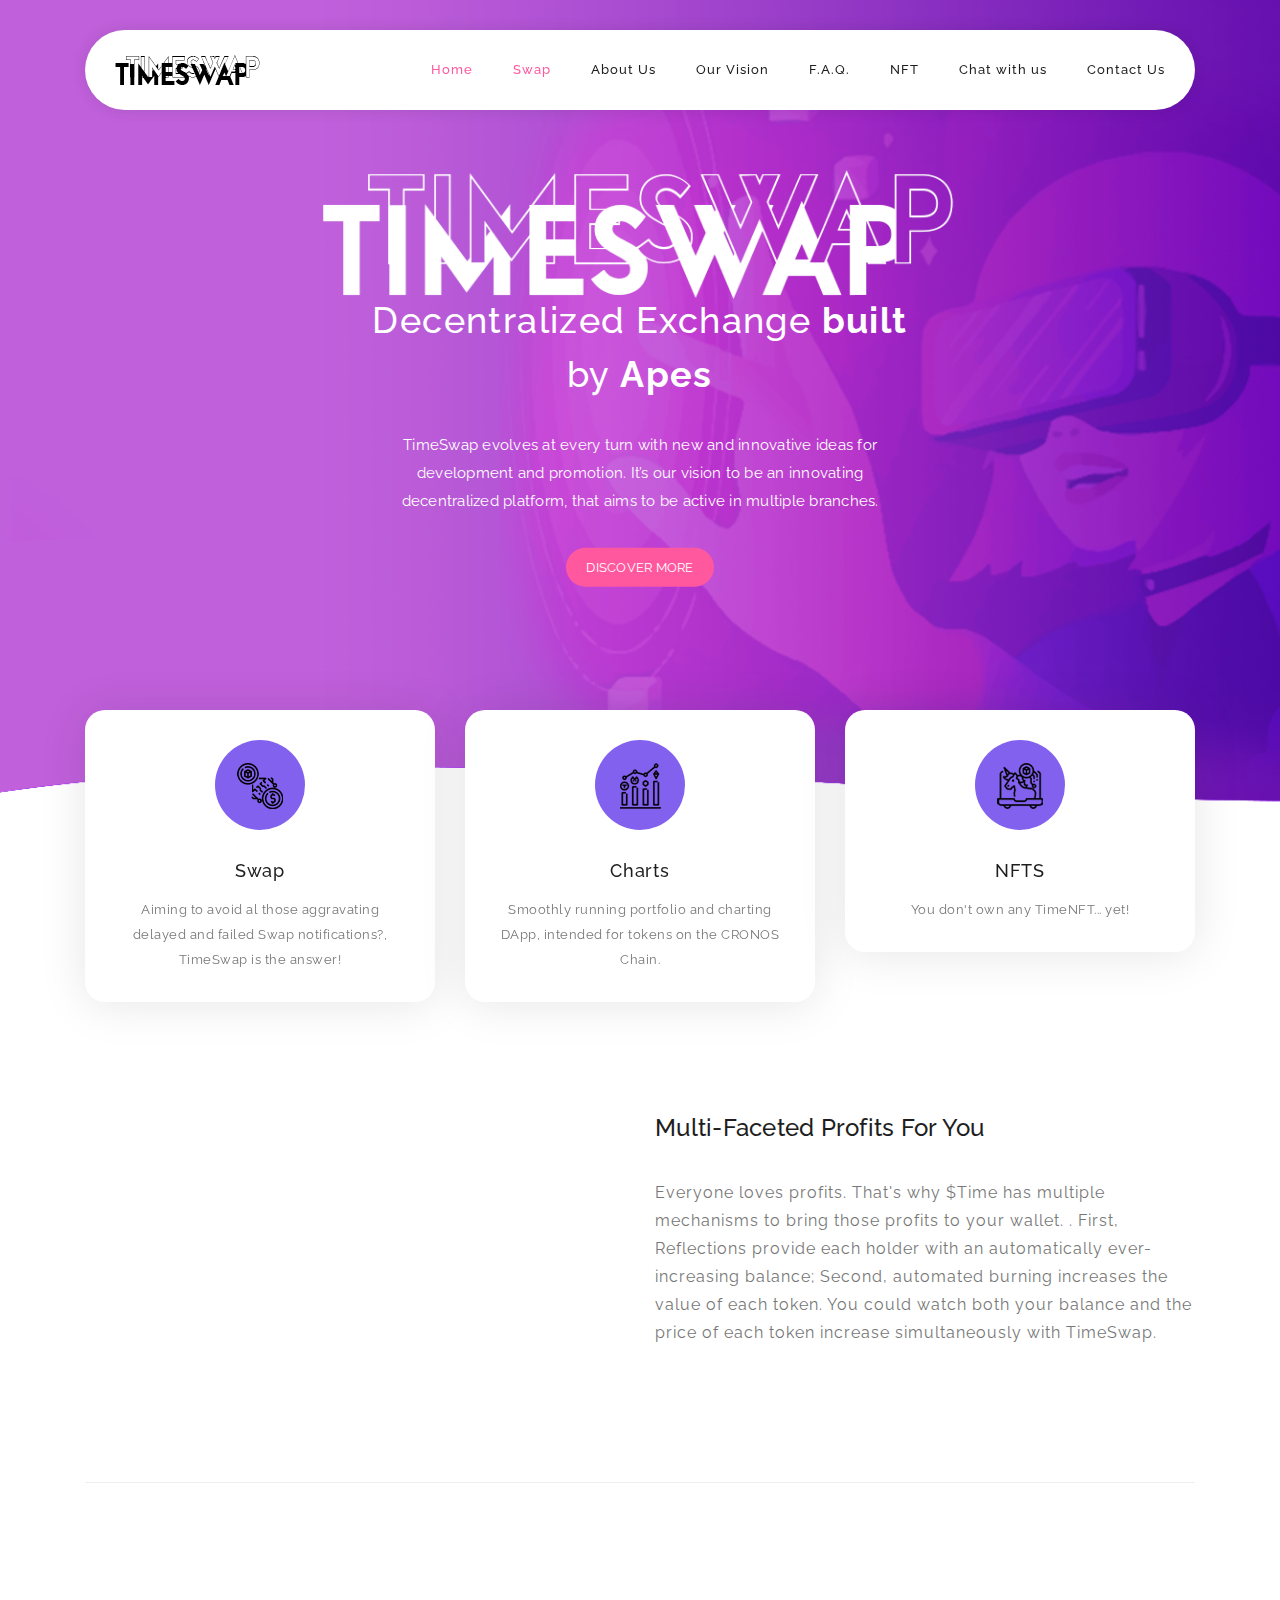
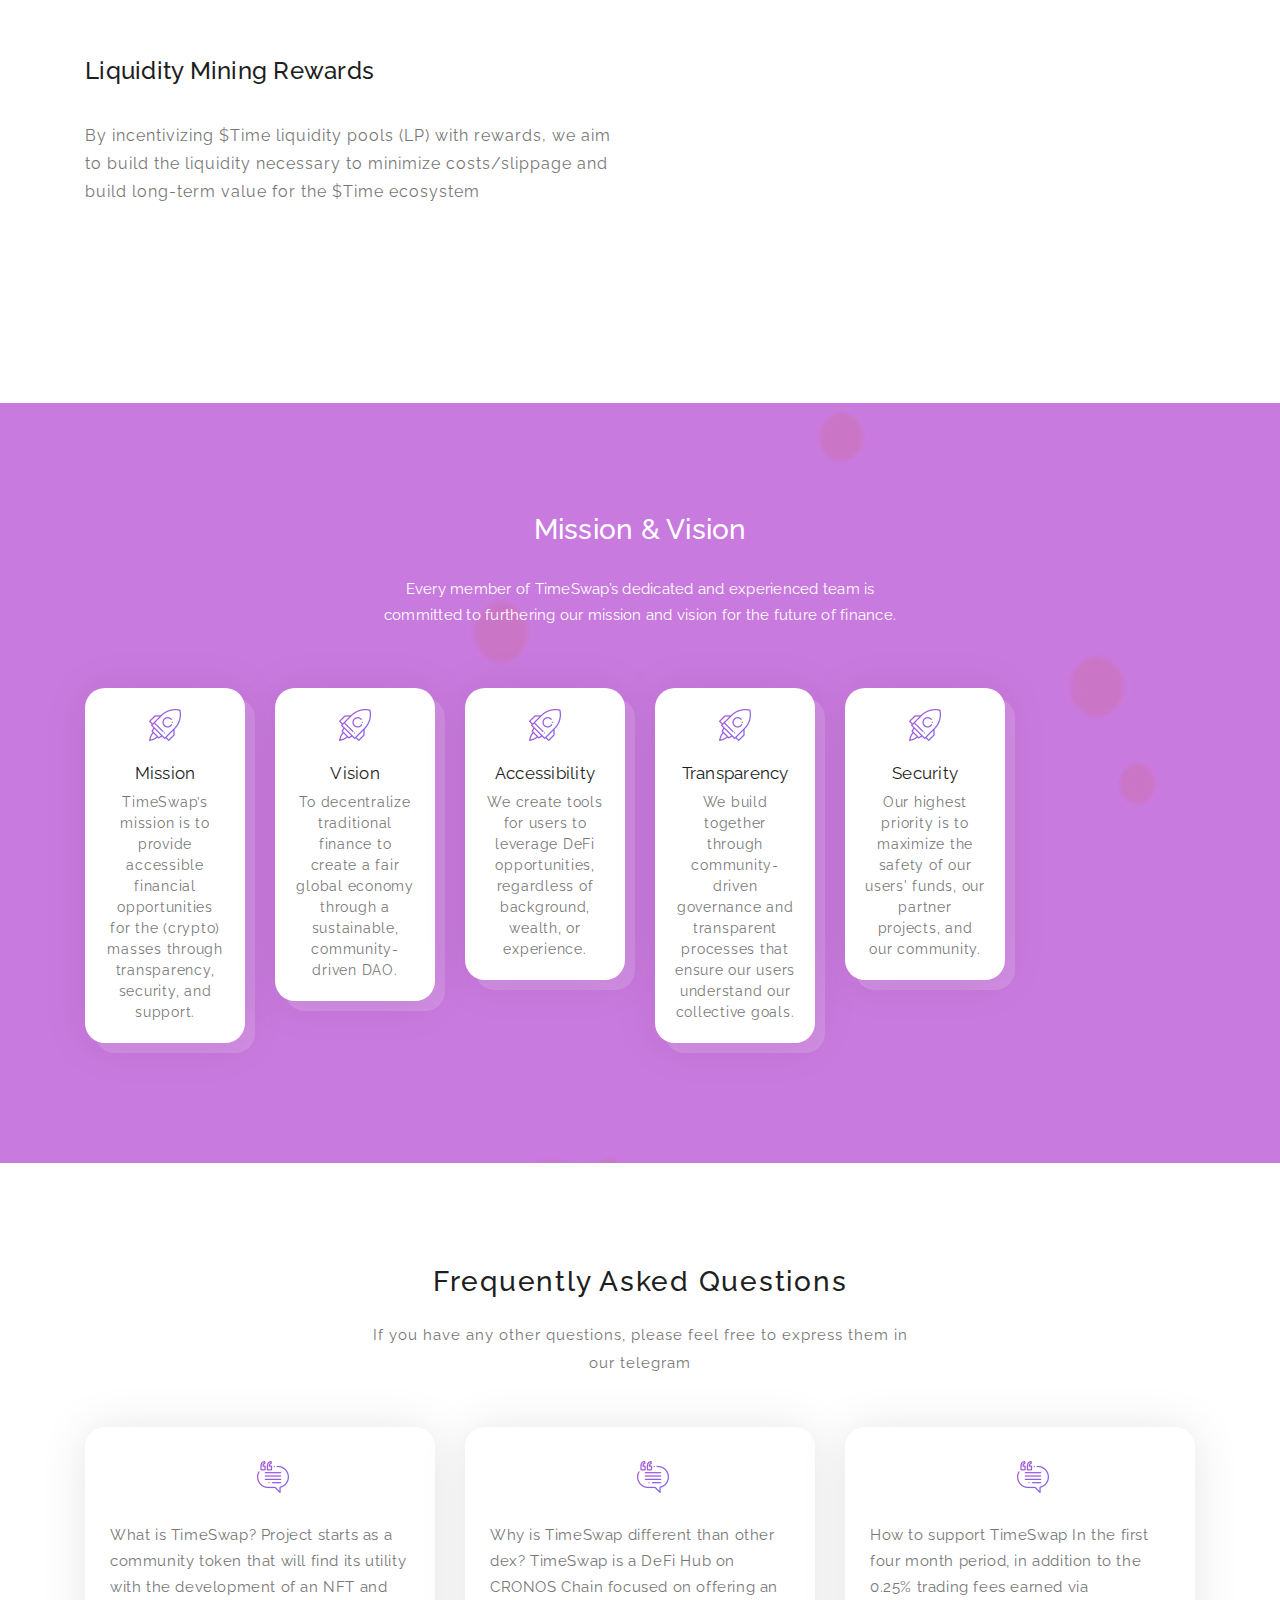
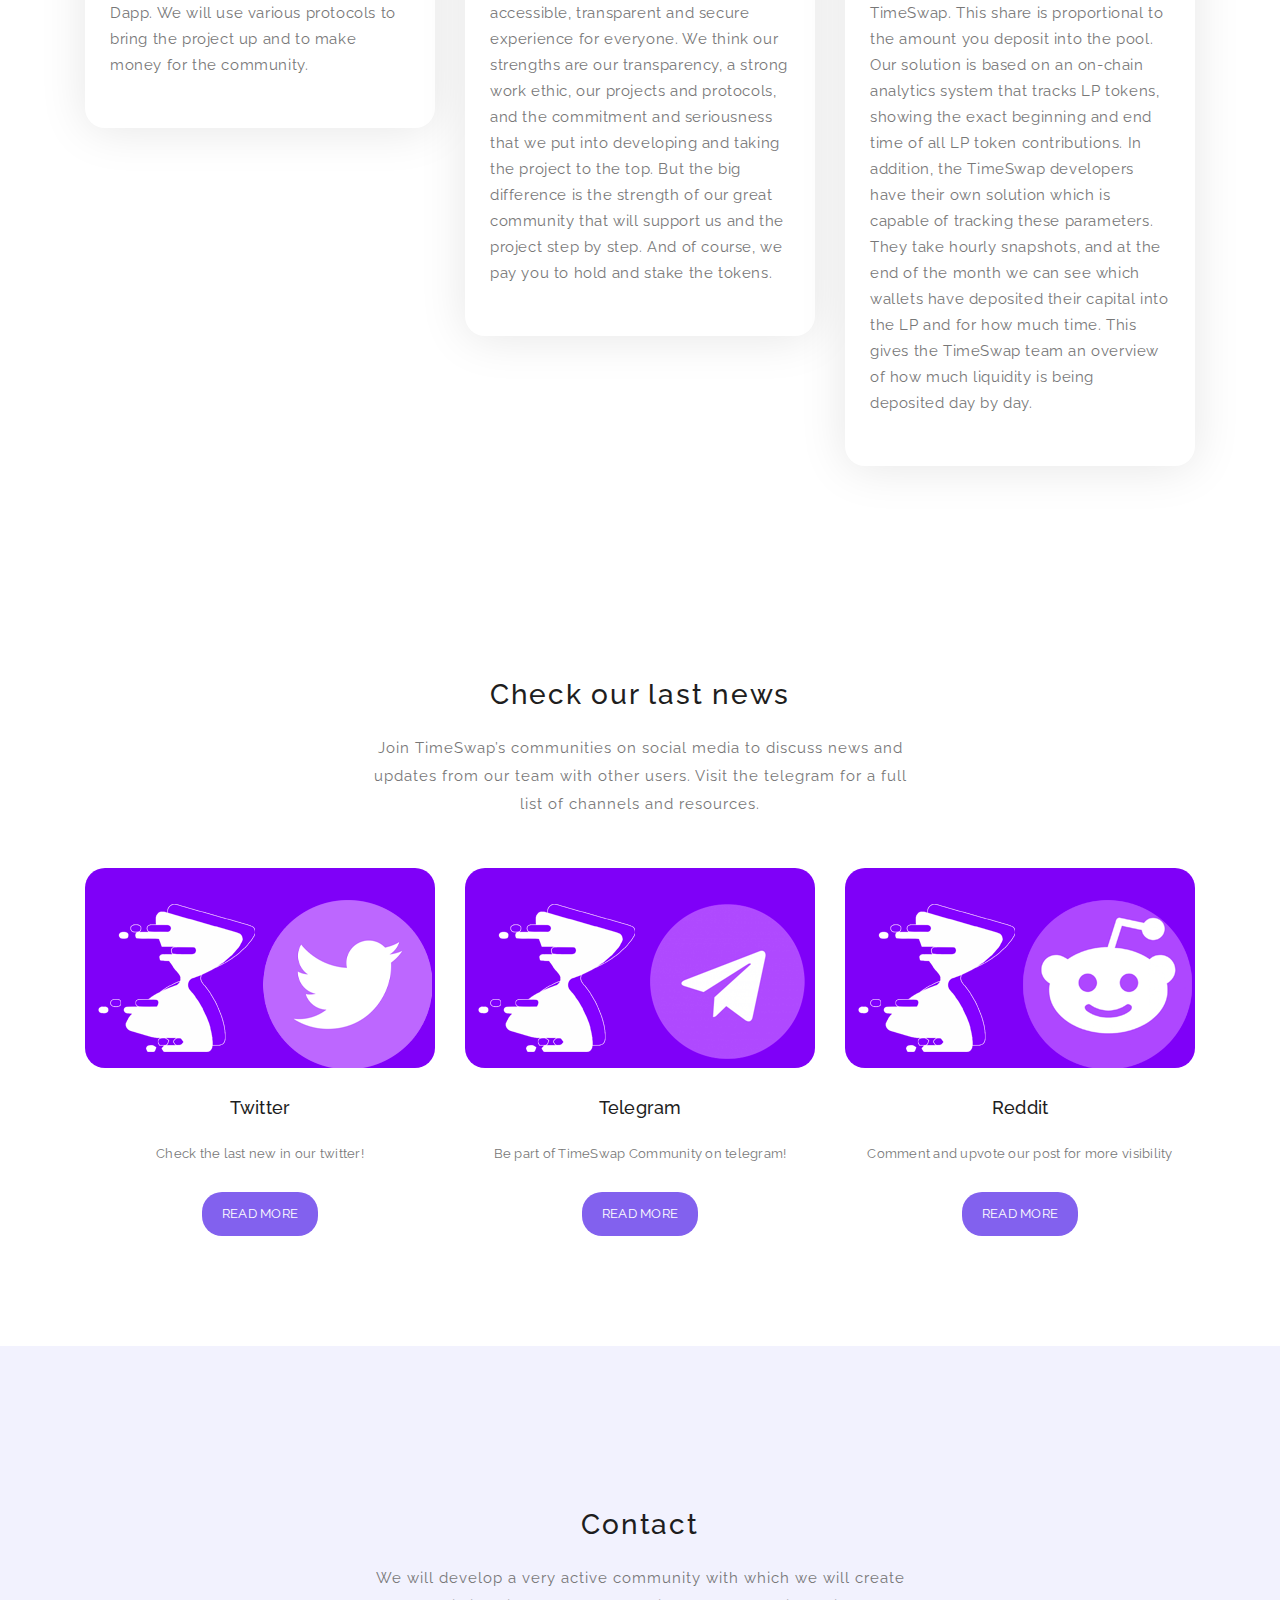
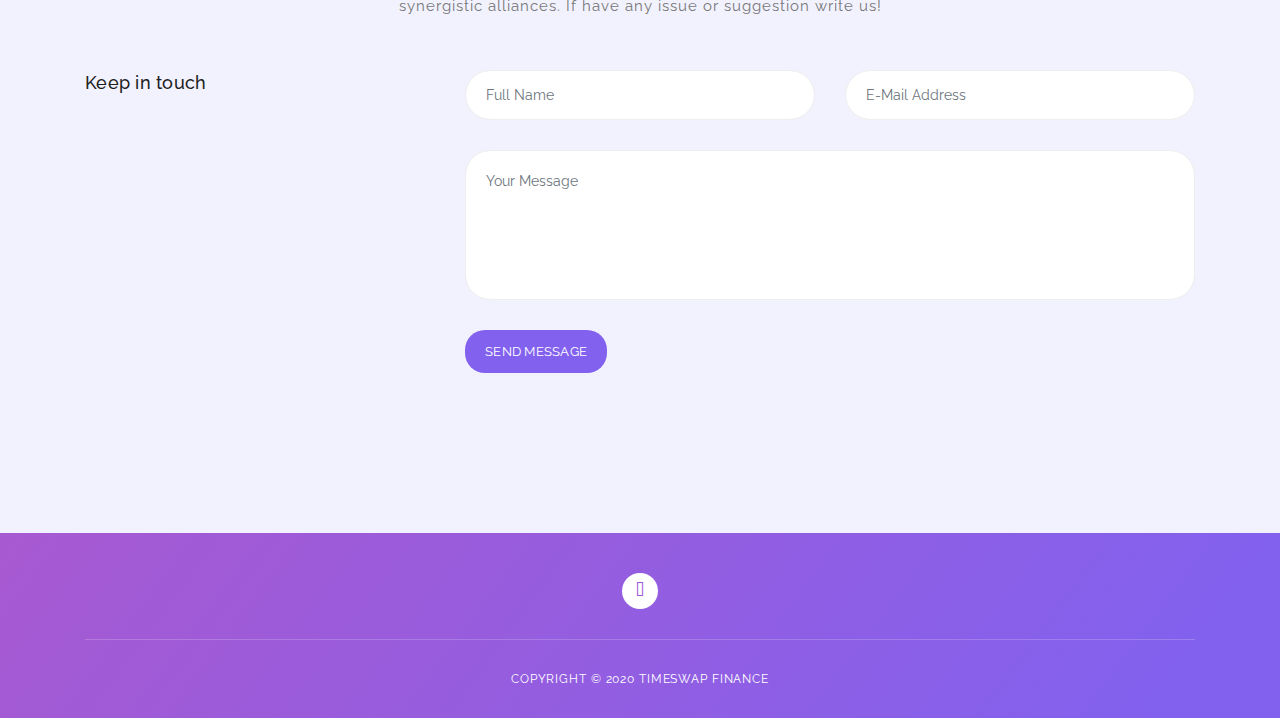
<file: index.html>
<!DOCTYPE html>
<html lang="en">

  
<!-- Mirrored from timeswap.money/ by HTTrack Website Copier/3.x [XR&CO'2014], Sun, 03 Apr 2022 01:34:39 GMT -->
<!-- Added by HTTrack --><meta http-equiv="content-type" content="text/html;charset=UTF-8" /><!-- /Added by HTTrack -->
<head>

    <meta charset="utf-8">
    <meta name="viewport" content="width=device-width, initial-scale=1, shrink-to-fit=no">
    <meta name="description" content="">
    <meta name="author" content="">
    <link href="https://fonts.googleapis.com/css?family=Raleway:100,300,400,500,700,900" rel="stylesheet">

    <title>TimeSwap $CRO DEFI HUB</title>

    <!-- Additional CSS Files -->
    <link rel="stylesheet" type="text/css" href="assets/css/bootstrap.min.css">

    <link rel="stylesheet" type="text/css" href="assets/css/font-awesome.css">

    <link rel="stylesheet" href="assets/css/templatemo-softy-pinko.css">

    </head>
    
    <body>
    
    <!-- ***** Preloader Start ***** -->
    <div id="preloader">
        <div class="jumper">
            <div></div>
            <div></div>
            <div></div>
        </div>
    </div>  
    <!-- ***** Preloader End ***** -->
    
    
    <!-- ***** Header Area Start ***** -->
    <header class="header-area header-sticky">
        <div class="container">
            <div class="row">
                <div class="col-12">
                    <nav class="main-nav">
                        <!-- ***** Logo Start ***** -->
                        <a href="#" class="logo">
                            <img src="assets/images/logo.png" alt="Softy Pinko"/>
                        </a>
                        <!-- ***** Logo End ***** -->
                        <!-- ***** Menu Start ***** -->
                        <ul class="nav">
                            <li><a href="#welcome" class="active">Home</a></li>
							<li><a href="swap.html" class="active">Swap</a></li>
                            <li><a href="#features">About Us</a></li>
                            <li><a href="#work-process">Our Vision</a></li>
                            <li><a href="#testimonials">F.A.Q.</a></li>
                            <li><a href="#blog">NFT</a></li>
							<li><a href="https://t.me/TimeSwapFinance">Chat with us</a></li>
                            <li><a href="#contact-us">Contact Us</a></li>
                                                   </ul>
                        <a class='menu-trigger'>
                            <span>Menu</span>
                        </a>
                        <!-- ***** Menu End ***** -->
                    </nav>
                </div>
            </div>
        </div>
    </header>
    <!-- ***** Header Area End ***** -->

    <!-- ***** Welcome Area Start ***** -->
    <div class="welcome-area" id="welcome">

        <!-- ***** Header Text Start ***** -->
        <div class="header-text">
            <div class="container">
                <div class="row">
                    <div class="offset-xl-3 col-xl-6 offset-lg-2 col-lg-8 col-md-12 col-sm-12">
                        <h1>Decentralized Exchange <strong>built</strong><br>by <strong> Apes</strong></h1>
                        <p>TimeSwap evolves at every turn with new and innovative ideas for development and promotion.
                        It’s our vision to be an innovating decentralized platform, that aims to be active in multiple branches.</p>
                        <a href="#features" class="main-button-slider">Discover More</a>
                    </div>
                </div>
            </div>
        </div>
        <!-- ***** Header Text End ***** -->
    </div>
    <!-- ***** Welcome Area End ***** -->

    <!-- ***** Features Small Start ***** -->
    <section class="section home-feature">
        <div class="container">
            <div class="row">
                <div class="col-lg-12">
                    <div class="row">
                        <!-- ***** Features Small Item Start ***** -->
                        <div class="col-lg-4 col-md-6 col-sm-6 col-12" data-scroll-reveal="enter bottom move 50px over 0.6s after 0.2s">
                            <div class="features-small-item">
                                <div class="icon">
                                    <i><img src="assets/images/featured-item-01.png" alt=""></i>
                                </div>
                                <h5 class="features-title">Swap</h5>
                                <p>Aiming to avoid al those aggravating delayed and failed Swap notifications?, TimeSwap is the answer!</p>
                            </div>
                        </div>
                        <!-- ***** Features Small Item End ***** -->

                        <!-- ***** Features Small Item Start ***** -->
                        <div class="col-lg-4 col-md-6 col-sm-6 col-12" data-scroll-reveal="enter bottom move 50px over 0.6s after 0.4s">
                            <div class="features-small-item">
                                <div class="icon">
                                    <i><img src="assets/images/2.png" alt=""></i>
                                </div>
                                <h5 class="features-title">Charts</h5>
                                <p>Smoothly running portfolio and charting DApp, intended for tokens on the CRONOS Chain.</p>
                            </div>
                        </div>
                        <!-- ***** Features Small Item End ***** -->

                        <!-- ***** Features Small Item Start ***** -->
                        <div class="col-lg-4 col-md-6 col-sm-6 col-12" data-scroll-reveal="enter bottom move 50px over 0.6s after 0.6s">
                            <div class="features-small-item">
                                <div class="icon">
                                    <i><img src="assets/images/featured-item-03.png" alt=""></i>
                                </div>
                                <h5 class="features-title">NFTS</h5>
                                <p>You don't own any TimeNFT... yet!</p>
                            </div>
                        </div>
                        <!-- ***** Features Small Item End ***** -->
                    </div>
                </div>
            </div>
        </div>
    </section>
    <!-- ***** Features Small End ***** -->

    <!-- ***** Features Big Item Start ***** -->
    <section class="section padding-top-70 padding-bottom-0" id="features">
        <div class="container">
            <div class="row">
                <div class="col-lg-5 col-md-12 col-sm-12 align-self-center" data-scroll-reveal="enter left move 30px over 0.6s after 0.4s">
                    <img src="assets/images/left-image.png" class="rounded img-fluid d-block mx-auto" alt="App">
                </div>
                <div class="col-lg-1"></div>
                <div class="col-lg-6 col-md-12 col-sm-12 align-self-center mobile-top-fix">
                    <div class="left-heading">
                        <h2 class="section-title">Multi-Faceted Profits For You</h2>
                    </div>
                    <div class="left-text">
                        <p>Everyone loves profits.
                            That's why $Time has multiple mechanisms to bring those profits to your wallet. .
                            First, Reflections provide each holder with an automatically ever-increasing balance; Second, automated burning increases the value of each token. You could watch both your balance and the price of each token increase simultaneously with TimeSwap.</p>
                    </div>
                </div>
            </div>
            <div class="row">
                <div class="col-lg-12">
                    <div class="hr"></div>
                </div>
            </div>
        </div>
    </section>
    <!-- ***** Features Big Item End ***** -->

    <!-- ***** Features Big Item Start ***** -->
    <section class="section padding-bottom-100">
        <div class="container">
            <div class="row">
                <div class="col-lg-6 col-md-12 col-sm-12 align-self-center mobile-bottom-fix">
                    <div class="left-heading">
                        <h2 class="section-title">Liquidity Mining Rewards</h2>
                    </div>
                    <div class="left-text">
                        <p>By incentivizing $Time liquidity pools (LP) with rewards, we aim to build the liquidity necessary to minimize costs/slippage and build long-term value for the $Time ecosystem</p>
                    </div>
                </div>
                <div class="col-lg-1"></div>
                <div class="col-lg-5 col-md-12 col-sm-12 align-self-center mobile-bottom-fix-big" data-scroll-reveal="enter right move 30px over 0.6s after 0.4s">
                    <img src="assets/images/right-image.png" class="rounded img-fluid d-block mx-auto" alt="App">
                </div>
            </div>
        </div>
    </section>
    <!-- ***** Features Big Item End ***** -->

    <!-- ***** Home Parallax Start ***** -->
    <section class="mini" id="work-process">
        <div class="mini-content">
            <div class="container">
                <div class="row">
                    <div class="offset-lg-3 col-lg-6">
                        <div class="info">
                            <h1>Mission & Vision</h1>
                            <p>Every member of TimeSwap’s dedicated and experienced team is committed to furthering our mission and vision for the future of finance. </p>
                        </div>
                    </div>
                </div>

                <!-- ***** Mini Box Start ***** -->
                <div class="row">
                    <div class="col-lg-2 col-md-3 col-sm-6 col-6">
                        <a href="#" class="mini-box">
                            <i><img src="assets/images/work-process-item-01.png" alt=""></i>
                            <strong>Mission</strong>
                            <span>TimeSwap’s mission is to provide accessible financial opportunities for the (crypto) masses through transparency, security, and support. </span>
                        </a>
                    </div>
                    <div class="col-lg-2 col-md-3 col-sm-6 col-6">
                        <a href="#" class="mini-box">
                            <i><img src="assets/images/work-process-item-01.png" alt=""></i>
                            <strong>Vision</strong>
                            <span>To decentralize traditional finance to create a fair global economy through a sustainable, community-driven DAO. </span>
                        </a>
                    </div>
                    <div class="col-lg-2 col-md-3 col-sm-6 col-6">
                        <a href="#" class="mini-box">
                            <i><img src="assets/images/work-process-item-01.png" alt=""></i>
                            <strong>Accessibility</strong>
                            <span>We create tools for users to leverage DeFi opportunities, regardless of background, wealth, or experience.</span>
                        </a>
                    </div>
                    <div class="col-lg-2 col-md-3 col-sm-6 col-6">
                        <a href="#" class="mini-box">
                            <i><img src="assets/images/work-process-item-01.png" alt=""></i>
                            <strong>Transparency</strong>
                            <span>We build together through community-driven governance and transparent processes that ensure our users understand our collective goals.</span>
                        </a>
                    </div>
                    <div class="col-lg-2 col-md-3 col-sm-6 col-6">
                        <a href="#" class="mini-box">
                            <i><img src="assets/images/work-process-item-01.png" alt=""></i>
                            <strong>Security</strong>
                            <span>Our highest priority is to maximize the safety of our users' funds, our partner projects, and our community.</span>
                        </a>
                    </div>
                </div>
                <!-- ***** Mini Box End ***** -->
            </div>
        </div>
    </section>
    <!-- ***** Home Parallax End ***** -->

    <!-- ***** Testimonials Start ***** -->
    <section class="section" id="testimonials">
        <div class="container">
            <!-- ***** Section Title Start ***** -->
            <div class="row">
                <div class="col-lg-12">
                    <div class="center-heading">
                        <h2 class="section-title">Frequently Asked Questions</h2>
                    </div>
                </div>
                <div class="offset-lg-3 col-lg-6">
                    <div class="center-text">
                        <p>If you have any other questions, please feel free to express them in our telegram</p>
                    </div>
                </div>
            </div>
            <!-- ***** Section Title End ***** -->

            <div class="row">
                <!-- ***** Testimonials Item Start ***** -->
                <div class="col-lg-4 col-md-6 col-sm-12">
                    <div class="team-item">
                        <div class="team-content">
                            <i><img src="assets/images/testimonial-icon.png" alt=""></i>
                            <p>What is TimeSwap?
                            Project starts as a community token that will find its utility with the development of an NFT and Dapp.
                            We will use various protocols to bring the project up and to make money for the community.
                            </p>
                        </div>
                    </div>
                </div>
                <!-- ***** Testimonials Item End ***** -->
                
                <!-- ***** Testimonials Item Start ***** -->
                <div class="col-lg-4 col-md-6 col-sm-12">
                    <div class="team-item">
                        <div class="team-content">
                            <i><img src="assets/images/testimonial-icon.png" alt=""></i>
                            <p>Why is TimeSwap different than other dex?
                            TimeSwap is a DeFi Hub on CRONOS Chain focused on offering an accessible, transparent and secure experience for everyone.
                            We think our strengths are our transparency, a strong work ethic, our projects and protocols, and the commitment and seriousness that we put into developing and taking the project to the top. But the big difference is the strength of our great community that will support us and the project step by step. And of course, we pay you to hold and stake the tokens.</p>
                        </div>
                    </div>
                </div>
                <!-- ***** Testimonials Item End ***** -->
                
                <!-- ***** Testimonials Item Start ***** -->
                <div class="col-lg-4 col-md-6 col-sm-12">
                    <div class="team-item">
                        <div class="team-content">
                            <i><img src="assets/images/testimonial-icon.png" alt=""></i>
                            <p>How to support TimeSwap
                            In the first four month period, in addition to the 0.25% trading fees earned via TimeSwap. This share is proportional to the amount you deposit into the pool.
Our solution is based on an on-chain analytics system that tracks LP tokens, showing the exact beginning and end time of all LP token contributions.
In addition, the TimeSwap developers have their own solution which is capable of tracking these parameters.
They take hourly snapshots, and at the end of the month we can see which wallets have deposited their capital into the LP and for how much time.
This gives the TimeSwap team an overview of how much liquidity is being deposited day by day.
                            </p>
                        </div>
                    </div>
                </div>
                <!-- ***** Testimonials Item End ***** -->
            </div>
        </div>
    </section>
    <!-- ***** Testimonials End ***** -->


    <!-- ***** Counter Parallax Start ***** 
    <section class="counter">
        <div class="content">
            <div class="container">
                <div class="row">
                    <div class="col-lg-3 col-md-6 col-sm-12">
                        <div class="count-item decoration-bottom">
                            <strong>14000</strong>
                            <span>and more transactions on day 1</span>
                        </div>
                    </div>
                    <div class="col-lg-3 col-md-6 col-sm-12">
                        <div class="count-item decoration-top">
                            <strong>3700</strong>
                            <span>and more Users Daily launch</span>
                        </div>
                    </div>
                    <div class="col-lg-3 col-md-6 col-sm-12">
                        <div class="count-item decoration-bottom">
                            <strong>100</strong>
                            <span>and more supported projects</span>
                        </div>
                    </div>
                    <div class="col-lg-3 col-md-6 col-sm-12">
                        <div class="count-item">
                            <strong>49</strong>
                            <span>LP creted</span>
                        </div>
                    </div>
                </div>
            </div>
        </div>
    </section> -->
    <!-- ***** Counter Parallax End ***** -->   

    <!-- ***** Blog Start ***** -->
    <section class="section" id="blog">
        <div class="container">
            <!-- ***** Section Title Start ***** -->
            <div class="row">
                <div class="col-lg-12">
                    <div class="center-heading">
                        <h2 class="section-title">Check our last news</h2>
                    </div>
                </div>
                <div class="offset-lg-3 col-lg-6">
                    <div class="center-text">
                        <p>Join TimeSwap’s communities on social media to discuss news and updates from our team with other users. Visit the telegram for a full list of channels and resources.</p>
                    </div>
                </div>
            </div>
            <!-- ***** Section Title End ***** -->

            <div class="row">
                <div class="col-lg-4 col-md-6 col-sm-12">
                    <div class="blog-post-thumb">
                        <div class="img">
                            <img src="assets/images/blog-item-01.png" alt="">
                        </div>
                        <div class="blog-content">
                            <h3>
                                <a href="#">Twitter</a>
                            </h3>
                            <div class="text">
                               Check the last new in our twitter!
                            </div>
                            <a href="#" class="main-button">Read More</a>
                        </div>
                    </div>
                </div>
                <div class="col-lg-4 col-md-6 col-sm-12">
                    <div class="blog-post-thumb">
                        <div class="img">
                            <img src="assets/images/blog-item-02.png" alt="">
                        </div>
                        <div class="blog-content">
                            <h3>
                                <a href="#">Telegram</a>
                            </h3>
                            <div class="text">
                                Be part of TimeSwap Community on telegram!
                            </div>
                            <a href="#" class="main-button">Read More</a>
                        </div>
                    </div>
                </div>
                <div class="col-lg-4 col-md-6 col-sm-12">
                    <div class="blog-post-thumb">
                        <div class="img">
                            <img src="assets/images/blog-item-03.png" alt="">
                        </div>
                        <div class="blog-content">
                            <h3>
                                <a href="#">Reddit</a>
                            </h3>
                            <div class="text">
                                Comment and upvote our post for more visibility
                            </div>
                            <a href="#" class="main-button">Read More</a>
                        </div>
                    </div>
                </div>
            </div>
        </div>
    </section>
    <!-- ***** Blog End ***** -->

    <!-- ***** Contact Us Start ***** -->
    <section class="section colored" id="contact-us">
        <div class="container">
            <!-- ***** Section Title Start ***** -->
            <div class="row">
                <div class="col-lg-12">
                    <div class="center-heading">
                        <h2 class="section-title">Contact</h2>
                    </div>
                </div>
                <div class="offset-lg-3 col-lg-6">
                    <div class="center-text">
                        <p>We will develop a very active community with which we will create synergistic alliances. If have any issue or suggestion write us!
                        </p>
                    </div>
                </div>
            </div>
            <!-- ***** Section Title End ***** -->

            <div class="row">
                <!-- ***** Contact Text Start ***** -->
                <div class="col-lg-4 col-md-6 col-sm-12">
                    <h5 class="margin-bottom-30">Keep in touch</h5>
                </div>
                <!-- ***** Contact Text End ***** -->

                <!-- ***** Contact Form Start ***** -->
                <div class="col-lg-8 col-md-6 col-sm-12">
                    <div class="contact-form">
                        <form id="contact" action="#" method="get">
                          <div class="row">
                            <div class="col-lg-6 col-md-12 col-sm-12">
                              <fieldset>
                                <input name="name" type="text" class="form-control" id="name" placeholder="Full Name" required="">
                              </fieldset>
                            </div>
                            <div class="col-lg-6 col-md-12 col-sm-12">
                              <fieldset>
                                <input name="email" type="email" class="form-control" id="email" placeholder="E-Mail Address" required="">
                              </fieldset>
                            </div>
                            <div class="col-lg-12">
                              <fieldset>
                                <textarea name="message" rows="6" class="form-control" id="message" placeholder="Your Message" required=""></textarea>
                              </fieldset>
                            </div>
                            <div class="col-lg-12">
                              <fieldset>
                                <button type="submit" id="form-submit" class="main-button">Send Message</button>
                              </fieldset>
                            </div>
                          </div>
                        </form>
                    </div>
                </div>
                <!-- ***** Contact Form End ***** -->
            </div>
        </div>
    </section>
    <!-- ***** Contact Us End ***** -->
    
    <!-- ***** Footer Start ***** -->
    <footer>
        <div class="container">
            <div class="row">
                <div class="col-lg-12 col-md-12 col-sm-12">
                    <ul class="social">
                        <li><a href="https://t.me/TimeSwapFinance"><i class="fa fa-telegram"></i></a></li>
                        
                    </ul>
                </div>
            </div>
            <div class="row">
                <div class="col-lg-12">
                    <p class="copyright">Copyright &copy; 2020 TimeSwap Finance</p>
                </div>
            </div>
        </div>
    </footer>
    
    <!-- jQuery -->
    <script src="assets/js/jquery-2.1.0.min.js"></script>

    <!-- Bootstrap -->
    <script src="assets/js/popper.js"></script>
    <script src="assets/js/bootstrap.min.js"></script>

    <!-- Plugins -->
    <script src="assets/js/scrollreveal.min.js"></script>
    <script src="assets/js/waypoints.min.js"></script>
    <script src="assets/js/jquery.counterup.min.js"></script>
    <script src="assets/js/imgfix.min.js"></script> 
    
    <!-- Global Init -->
    <script src="assets/js/custom.js"></script>

  </body>

<!-- Mirrored from timeswap.money/ by HTTrack Website Copier/3.x [XR&CO'2014], Sun, 03 Apr 2022 01:35:01 GMT -->
</html>
</file>
<file: assets/css/templatemo-softy-pinko.css>
/*

Softy Pinko

https://templatemo.com/tm-535-softy-pinko

*/
/* ---------------------------------------------
Table of contents
------------------------------------------------
01. font & reset css
02. reset
03. global styles
04. header
05. welcome
06. features
07. team
08. pricing
09. blog
10. contact
11. footer
12. preloader

--------------------------------------------- */
/* 
---------------------------------------------
font & reset css
--------------------------------------------- 
*/
@import url("https://fonts.googleapis.com/css?family=Raleway:100,300,400,500,700,900");
/* 
---------------------------------------------
reset
--------------------------------------------- 
*/
html, body, div, span, applet, object, iframe, h1, h2, h3, h4, h5, h6, p, blockquote, div
pre, a, abbr, acronym, address, big, cite, code, del, dfn, em, font, img, ins, kbd, q,
s, samp, small, strike, strong, sub, sup, tt, var, b, u, i, center, dl, dt, dd, ol, ul, li,
figure, header, nav, section, article, aside, footer, figcaption {
  margin: 0;
  padding: 0;
  border: 0;
  outline: 0;
}

.clearfix:after {
  content: ".";
  display: block;
  clear: both;
  visibility: hidden;
  line-height: 0;
  height: 0;
}

.clearfix {
  display: inline-block;
}

html[xmlns] .clearfix {
  display: block;
}

* html .clearfix {
  height: 1%;
}

ul, li {
  padding: 0;
  margin: 0;
  list-style: none;
}

header, nav, section, article, aside, footer, hgroup {
  display: block;
}

* {
  box-sizing: border-box;
}

html, body {
  font-family: "Raleway", sans-serif;
  font-weight: 400;
  background-color: #fff;
  font-size: 16px;
  -ms-text-size-adjust: 100%;
  -webkit-font-smoothing: antialiased;
  -moz-osx-font-smoothing: grayscale;
}

a {
  text-decoration: none !important;
}

h1, h2, h3, h4, h5, h6 {
  margin-top: 0px;
  margin-bottom: 0px;
}

ul {
  margin-bottom: 0px;
}

/* 
---------------------------------------------
global styles
--------------------------------------------- 
*/
html,
body {
  background: #fff;
  font-family: "Raleway", sans-serif;
}

::selection {
  background: #ff589e;
  color: #fff;
}

::-moz-selection {
  background: #ff589e;
  color: #fff;
}

.section {
  position: relative;
  padding-top: 100px;
  padding-bottom: 80px;
}

.section.colored {
  background: #f2f2fe;
}

.hr {
  bottom: 0px;
  width: 100%;
  height: 1px;
  margin-top: 100px;
  border-bottom: 1px solid #eee;
}

.left-heading.light .section-title {
  color: #ffffff;
}

.left-heading .section-title {
  font-weight: 500;
  font-size: 24px;
  line-height: 42px;
  color: #1e1e1e;
  letter-spacing: 0.25px;
  margin-bottom: 30px;
  position: relative;
}

.center-heading {
  text-align: center;
}

.center-heading .section-title {
  font-weight: 500;
  font-size: 28px;
  color: #1e1e1e;
  letter-spacing: 1.75px;
  line-height: 38px;
  margin-bottom: 20px;
}

.center-heading.colored .section-title {
  color: #ffffff;
}

.center-text {
  text-align: center;
  font-weight: 400;
  font-size: 16px;
  color: #777;
  line-height: 28px;
  letter-spacing: 1px;
  margin-bottom: 50px;
}

.center-text.colored {
  color: #fff;
}

.center-text p {
  font-size: 15px;
  color: #777;
  margin-bottom: 30px;
}

.left-text {
  font-weight: 400;
  font-size: 16px;
  color: #777;
  line-height: 28px;
  letter-spacing: 1px;
}

.left-text.light {
  color: #fff;
}

.left-text p {
  margin-bottom: 30px;
}

.left-text p.dark {
  color: #3B566E;
}

.padding-bottom-top-60 {
  padding-top: 60px !important;
  padding-bottom: 60px !important;
}

.padding-bottom-80 {
  padding-bottom: 80px !important;
}

.padding-bottom-100 {
  padding-bottom: 100px !important;
}

.border-bottom {
  border-bottom: 1px solid #eee !important;
}

.mbottom-30 {
  margin-bottom: 30px !important;
}

.align-self-center {
  -ms-flex-item-align: center !important;
  align-self: center !important;
}

.align-self-bottom {
  -ms-flex-item-align: flex-end !important;
  align-self: flex-end !important;
}

.padding-bottom-0 {
  padding-bottom: 0px !important;
}

.padding-top-0 {
  padding-top: 0px !important;
}

.padding-top-80 {
  padding-top: 80px !important;
}

.padding-top-70 {
  padding-top: 70px !important;
}

.padding-top-20 {
  padding-top: 20px !important;
}

.margin-bottom-0 {
  margin-bottom: 0px !important;
}

.margin-bottom-30 {
  margin-bottom: 30px !important;
}

.margin-top-30 {
  margin-top: 30px !important;
}

.margin-top-15 {
  margin-top: 15px !important;
}

.margin-bottom-45 {
  margin-bottom: 45px !important;
}

.margin-bottom-20 {
  margin-bottom: 20px !important;
}

.margin-bottom-60 {
  margin-bottom: 60px !important;
}

.margin-bottom-100 {
  margin-bottom: 100px !important;
}

@media (max-width: 991px) {
  html, body {
    overflow-x: hidden;
  }
  .mobile-top-fix {
    margin-top: 30px;
    margin-bottom: 0px;
  }
  .mobile-bottom-fix {
    margin-bottom: 30px;
  }
  .mobile-bottom-fix-big {
    margin-bottom: 60px;
  }
}

a.main-button-slider {
  font-size: 13px;
  border-radius: 20px;
  padding: 12px 20px;
  background-color: #ff589e;
  text-transform: uppercase;
  color: #fff;
  letter-spacing: 0.25px;
  -webkit-transition: all 0.3s ease 0s;
  -moz-transition: all 0.3s ease 0s;
  -o-transition: all 0.3s ease 0s;
  transition: all 0.3s ease 0s;
}

a.main-button-slider:hover {
  background-color: #8261ee;
}

a.main-button {
  font-size: 13px;
  border-radius: 20px;
  padding: 12px 20px;
  background-color: #8261ee;
  text-transform: uppercase;
  color: #fff;
  letter-spacing: 0.25px;
  -webkit-transition: all 0.3s ease 0s;
  -moz-transition: all 0.3s ease 0s;
  -o-transition: all 0.3s ease 0s;
  transition: all 0.3s ease 0s;
}

a.main-button:hover {
  background-color: #ff589e;
}

button.main-button {
  outline: none;
  border: none;
  cursor: pointer;
  font-size: 13px;
  border-radius: 20px;
  padding: 12px 20px;
  background-color: #8261ee;
  text-transform: uppercase;
  color: #fff;
  letter-spacing: 0.25px;
  -webkit-transition: all 0.3s ease 0s;
  -moz-transition: all 0.3s ease 0s;
  -o-transition: all 0.3s ease 0s;
  transition: all 0.3s ease 0s;
}

button.main-button:hover {
  background-color: #ff589e;
}


/* 
---------------------------------------------
header
--------------------------------------------- 
*/
.header-area {
  position: fixed;
  top: 30px;
  left: 0px;
  right: 0px;
  z-index: 100;
  height: 100px;
  -webkit-transition: all 0.3s ease 0s;
  -moz-transition: all 0.3s ease 0s;
  -o-transition: all 0.3s ease 0s;
  transition: all 0.3s ease 0s;
}

.header-area .main-nav {
  box-shadow: 0px 0px 15px rgba(0,0,0,0.1);
  border-radius: 40px;
  min-height: 80px;
  background: #fff;
}

.header-area .main-nav .logo {
  float: left;
  margin-top: 37px;
  -webkit-transition: all 0.3s ease 0s;
  -moz-transition: all 0.3s ease 0s;
  -o-transition: all 0.3s ease 0s;
  transition: all 0.3s ease 0s;
  margin-left: 30px;
}

.header-area .main-nav .logo img {
  -webkit-transition: all 0.3s ease 0s;
  -moz-transition: all 0.3s ease 0s;
  -o-transition: all 0.3s ease 0s;
  transition: all 0.3s ease 0s;
}

.header-area .main-nav .nav {
  float: right;
  margin-top: 27px;
  margin-left: 0px;
  margin-right: 30px;
  -webkit-transition: all 0.3s ease 0s;
  -moz-transition: all 0.3s ease 0s;
  -o-transition: all 0.3s ease 0s;
  transition: all 0.3s ease 0s;
  position: relative;
  z-index: 999;
}

.header-area .main-nav .nav li {
  padding-left: 20px;
  padding-right: 20px;
}

.header-area .main-nav .nav li:last-child {
  padding-right: 0px;
}

.header-area .main-nav .nav li a {
  display: block;
  font-weight: 500;
  font-size: 13px;
  color: #fff;
  -webkit-transition: all 0.3s ease 0s;
  -moz-transition: all 0.3s ease 0s;
  -o-transition: all 0.3s ease 0s;
  transition: all 0.3s ease 0s;
  height: 40px;
  line-height: 40px;
  border: transparent;
  letter-spacing: 1px;
}

.header-area .main-nav .nav li a:hover {
  color: #ff589e;
}

.header-area .main-nav .menu-trigger {
  cursor: pointer;
  display: block;
  position: absolute;
  top: 23px;
  width: 32px;
  height: 40px;
  text-indent: -9999em;
  z-index: 99;
  right: 40px;
  display: none;
}

.header-area .main-nav .menu-trigger span,
.header-area .main-nav .menu-trigger span:before,
.header-area .main-nav .menu-trigger span:after {
  -moz-transition: all 0.4s;
  -o-transition: all 0.4s;
  -webkit-transition: all 0.4s;
  transition: all 0.4s;
  background-color: #3B566E;
  display: block;
  position: absolute;
  width: 30px;
  height: 2px;
  left: 0;
}

.header-area .main-nav .menu-trigger span:before,
.header-area .main-nav .menu-trigger span:after {
  -moz-transition: all 0.4s;
  -o-transition: all 0.4s;
  -webkit-transition: all 0.4s;
  transition: all 0.4s;
  background-color: #3B566E;
  display: block;
  position: absolute;
  width: 30px;
  height: 2px;
  left: 0;
  width: 75%;
}

.header-area .main-nav .menu-trigger span:before,
.header-area .main-nav .menu-trigger span:after {
  content: "";
}

.header-area .main-nav .menu-trigger span {
  top: 16px;
}

.header-area .main-nav .menu-trigger span:before {
  -moz-transform-origin: 33% 100%;
  -ms-transform-origin: 33% 100%;
  -webkit-transform-origin: 33% 100%;
  transform-origin: 33% 100%;
  top: -10px;
  z-index: 10;
}

.header-area .main-nav .menu-trigger span:after {
  -moz-transform-origin: 33% 0;
  -ms-transform-origin: 33% 0;
  -webkit-transform-origin: 33% 0;
  transform-origin: 33% 0;
  top: 10px;
}

.header-area .main-nav .menu-trigger.active span,
.header-area .main-nav .menu-trigger.active span:before,
.header-area .main-nav .menu-trigger.active span:after {
  background-color: transparent;
  width: 100%;
}

.header-area .main-nav .menu-trigger.active span:before {
  -moz-transform: translateY(6px) translateX(1px) rotate(45deg);
  -ms-transform: translateY(6px) translateX(1px) rotate(45deg);
  -webkit-transform: translateY(6px) translateX(1px) rotate(45deg);
  transform: translateY(6px) translateX(1px) rotate(45deg);
  background-color: #3B566E;
}

.header-area .main-nav .menu-trigger.active span:after {
  -moz-transform: translateY(-6px) translateX(1px) rotate(-45deg);
  -ms-transform: translateY(-6px) translateX(1px) rotate(-45deg);
  -webkit-transform: translateY(-6px) translateX(1px) rotate(-45deg);
  transform: translateY(-6px) translateX(1px) rotate(-45deg);
  background-color: #3B566E;
}

.header-area.header-sticky {
  min-height: 80px;
}

.header-area.header-sticky .logo {
  margin-top: 25px;
}

.header-area.header-sticky .nav {
  margin-top: 20px !important;
}

.header-area.header-sticky .nav li a {
  color: #1e1e1e;
}

.header-area.header-sticky .nav li a.active {
  color: #ff589e;
}

@media (max-width: 1200px) {
  .header-area .main-nav .nav li {
    padding-left: 12px;
    padding-right: 12px;
  }
  .header-area .main-nav:before {
    display: none;
  }
}

@media (max-width: 991px) {
  .header-area {
    padding: 0px 15px;
    height: 80px;
    box-shadow: none;
    text-align: center;
  }
  .header-area .container {
    padding: 0px;
  }
  .header-area .logo {
    margin-top: 27px !important;
    margin-left: 30px;
  }
  .header-area .menu-trigger {
    display: block !important;
  }
  .header-area .main-nav {
    overflow: hidden;
  }
  .header-area .main-nav .nav {
    float: none;
    width: 100%;
    margin-top: 80px !important;
    display: none;
    -webkit-transition: all 0s ease 0s;
    -moz-transition: all 0s ease 0s;
    -o-transition: all 0s ease 0s;
    transition: all 0s ease 0s;
    margin-left: 0px;
  }
  .header-area .main-nav .nav li:first-child {
    border-top: 1px solid #eee;
  }
  .header-area .main-nav .nav li {
    width: 100%;
    background: #fff;
    border-bottom: 1px solid #eee;
    padding-left: 0px !important;
    padding-right: 0px !important;
  }
  .header-area .main-nav .nav li a {
    height: 50px !important;
    line-height: 50px !important;
    padding: 0px !important;
    border: none !important;
    background: #fff !important;
    color: #3B566E !important;
  }
  .header-area .main-nav .nav li a:hover {
    background: #eee !important;
  }
}

@media (min-width: 992px) {
  .header-area .main-nav .nav {
    display: flex !important;
  }
}

/* 
---------------------------------------------
welcome
--------------------------------------------- 
*/
.welcome-area {
  overflow: hidden;
  position: relative;
  display: flex;
  align-items: center;
  justify-content: center;
  background-image: url(../images/banner-bg.png);
  background-repeat: no-repeat;
  background-position: center center;
  background-size: cover; 
  height: 100vh;
}

.welcome-area .header-text {
  position: absolute;
  top: 50%;
  transform: translateY(-55%);
  text-align: center;
  width: 100%;
}

.welcome-area .header-text h1 {
  font-weight: 500;
  font-size: 36px;
  line-height: 54px;
  letter-spacing: 1.4px;
  margin-bottom: 30px;
  color: #fff;
}

.welcome-area .header-text p {
  font-weight: 400;
  font-size: 15px;
  color: #fff;
  line-height: 28px;
  letter-spacing: 0.25px;
  margin-bottom: 40px;
  position: relative;
}

@media (max-width: 991px) {
  .welcome-area .header-text {
    top: 65% !important;
    transform: perspective(1px) translateY(-60%) !important;
    text-align: center;
  }
  .welcome-area .header-text h1 {
    text-align: center;
    color: #fff;
    margin-bottom: 15px;
  }
  .welcome-area .header-text h1 span {
    color: #fff;
  }
  .welcome-area .header-text p {
    text-align: center;
    color: #fff;
    margin-bottom: 20px;
  }
}

@media (max-width: 820px) {
  .welcome-area .header-text {
    top: 65% !important;
    transform: perspective(1px) translateY(-60%) !important;
  }
   .welcome-area .header-text h1 {
    font-size: 22px;
    line-height: 30px;
    margin-bottom: 15px;
  }
  .welcome-area .header-text p {
    margin-bottom: 20px;
  }
}

@media (max-width: 765px) {
  .welcome-area {
    margin-bottom: 100px;
  }
  .welcome-area .header-text {
    top: 50% !important;
    transform: perspective(1px) translateY(-50%) !important;
    text-align: center;
  }
  .welcome-area .header-text .buttons {
    display: none;
  }
  .welcome-area .header-text h1 {
    font-weight: 600;
    font-size: 24px !important;
    line-height: 30px !important;
    margin-bottom: 30px !important;
  }
  .welcome-area .header-text h1 span {
    color: #fff;
  }
  .welcome-area .header-text p {
    text-align: center;
    color: #fff;
    font-size: 14px;
    line-height: 22px;
    margin-bottom: 40px;
  }
}


/* 
---------------------------------------------
features
--------------------------------------------- 
*/
.features-small-item {
  cursor: pointer;
  display: block;
  background: #FFFFFF;
  box-shadow: 0 2px 48px 0 rgba(0, 0, 0, 0.10);
  -webkit-border-radius: 20px;
  -moz-border-radius: 20px;
  border-radius: 20px;
  padding: 30px;
  text-align: center;
  -webkit-transition: all 0.3s ease 0s;
  -moz-transition: all 0.3s ease 0s;
  -o-transition: all 0.3s ease 0s;
  transition: all 0.3s ease 0s;
  position: relative;
  margin-bottom: 30px;
}

.features-small-item:hover .icon {
  background-color: #ff589e;
}

.features-small-item .icon {
  -webkit-transition: all 0.3s ease 0s;
  -moz-transition: all 0.3s ease 0s;
  -o-transition: all 0.3s ease 0s;
  transition: all 0.3s ease 0s;
  width: 90px;
  height: 90px;
  line-height: 90px;
  margin: auto;
  position: relative;
  margin-bottom: 30px;
  background: #8261ee;
  -webkit-border-radius: 50%;
  -moz-border-radius: 50%;
  border-radius: 50%;
}

.features-small-item .icon i {
  font-size: 18px;
  color: #fff;
}

.features-small-item .features-title {
  font-weight: 500;
  font-size: 18px;
  color: #1e1e1e;
  letter-spacing: 0.7px;
  margin-bottom: 15px;
  position: relative;
  z-index: 2;
}

.features-small-item p {
  font-weight: 400;
  font-size: 13px;
  color: #777;
  letter-spacing: 0.5px;
  line-height: 25px;
  position: relative;
  z-index: 2;
}

.features-small-item a {
  float: right;
  position: relative;
  z-index: 2;
}

.home-feature {
  padding-bottom: 0px;
  padding-top: 30px;
  margin-top: -220px;
  z-index: 9;
}

@media (max-width: 991px) {
  .home-feature {
    padding-bottom: 0px;
    padding-top: 0px;
    margin-top: 0px;
  }
}

/* 
---------------------------------------------
parallax & home seperator
--------------------------------------------- 
*/
.mini {
  min-height: 215px;
  overflow: hidden;
  position: relative;
  padding-top: 90px;
  padding-bottom: 90px;
}

.mini:before {
  content: '';
  position: absolute;
  width: 140%;
  height: 140%;
  opacity: .95;
  background-repeat: no-repeat;
  background-size: cover;
  background-position: center center;
  background-image: url(../images/work-process-bg.png);
  z-index: 2;
  top: -20%;
  left: -20%;
}

.mini .mini-content {
  position: relative;
  z-index: 3;
}

.mini .mini-content .info {
  text-align: center;
  color: #fff;
  padding-top: 20px;
  padding-bottom: 20px;
}

.mini .mini-content .info small {
  display: block;
  font-weight: 400;
  font-size: 13px;
  margin-bottom: 5px;
}

.mini .mini-content .info strong {
  font-weight: 700;
  font-size: 17px;
  margin-bottom: 40px;
  display: block;
}

.mini .mini-content .info h1 {
  color: #fff;
  font-weight: 500;
  font-size: 28px;
  letter-spacing: 0.25px;
  margin-bottom: 30px;
}

.mini .mini-content .info p {
  letter-spacing: 1px;
  margin-bottom: 40px;
  color: #fff;
  letter-spacing: 0.25px;
  line-height: 26px;
  font-weight: 400;
  font-size: 15px;
}

.mini .mini-content .info p span {
  text-decoration: underline;
}

.mini .mini-content .mini-box {
  display: block;
  background: #fff;
  padding: 20px;
  border-radius: 20px;
  box-shadow: 0 2px 48px 0 rgba(0, 0, 0, 0.08);
  margin-bottom: 30px;
  position: relative;
  -webkit-transition: all 0.3s ease 0s;
  -moz-transition: all 0.3s ease 0s;
  -o-transition: all 0.3s ease 0s;
  transition: all 0.3s ease 0s;
  text-align: center;
}

.mini .mini-content .mini-box:hover {
  margin-top: -10px;
}

.mini .mini-content .mini-box:before {
  content: '';
  position: absolute;
  z-index: -1;
  background: #fff;
  width: 100%;
  opacity: .15;
  height: 100%;
  bottom: -10px;
  left: 0px;
  right: -20px;
  margin: auto;
  border-radius: 20px;
}

.mini .mini-content .mini-box i {
  display: block;
  font-size: 20px;
  margin-bottom: 15px;
}

.mini .mini-content .mini-box span {
  display: block;
  font-weight: 400;
  font-size: 14px;
  color: #777;
  letter-spacing: .75px;
}

.mini .mini-content .mini-box strong {
  display: block;
  font-weight: 400;
  font-size: 17px;
  color: #1e1e1e;
  letter-spacing: 0.25px;
  margin-bottom: 5px;
  margin-top: 20px;
}

.counter {
  overflow: hidden;
  position: relative;
}

.counter:before {
  content: '';
  position: absolute;
  width: 140%;
  height: 140%;
  opacity: .90;
  background-image: url(../images/fun-facts-bg.png);
  background-repeat: no-repeat;
  background-size: cover;
  background-position: center center;
  z-index: 2;
  top: -20%;
  left: -20%;
}

.counter .content {
  position: relative;
  z-index: 3;
  width: 100%;
}

.counter .content .count-item {
  height: 340px;
  position: relative;
  float: left;
  width: 100%;
}

.counter .content .count-item.decoration-bottom {
  position: relative;
}

.counter .content .count-item.decoration-bottom:after {
  content: '';
  position: absolute;
  width: 70%;
  height: 32px;
  top: 160px;
  left: 70%;
  background: url(../images/circle-dec.png) center center no-repeat;
  -webkit-transition: all 0.3s ease 0s;
  -moz-transition: all 0.3s ease 0s;
  -o-transition: all 0.3s ease 0s;
  transition: all 0.3s ease 0s;
}

.counter .content .count-item.decoration-top {
  position: relative;
}

.counter .content .count-item.decoration-top:after {
  content: '';
  position: absolute;
  width: 70%;
  height: 32px;
  top: 140px;
  left: 70%;
  background: url(../images/circle-dec.png) center center no-repeat;
  -webkit-transition: all 0.3s ease 0s;
  -moz-transition: all 0.3s ease 0s;
  -o-transition: all 0.3s ease 0s;
  transition: all 0.3s ease 0s;
}

.counter .content .count-item:hover strong {
  margin-top: 110px;
}

.counter .content .count-item strong {
  display: block;
  text-align: center;
  font-weight: 600;
  font-size: 36px;
  letter-spacing: 0.25px;
  margin-bottom: 10px;
  color: #fff;
  margin-top: 120px;
  -webkit-transition: all 0.3s ease 0s;
  -moz-transition: all 0.3s ease 0s;
  -o-transition: all 0.3s ease 0s;
  transition: all 0.3s ease 0s;
}

.counter .content .count-item span {
  display: block;
  text-align: center;
  color: #fff;
  font-weight: 500;
  font-size: 17px;
  letter-spacing: 0.25px;
}

@media (max-width: 991px) {
  .parallax {
    padding-top: 60px;
    padding-bottom: 60px;
    min-height: auto;
  }
  .parallax .content {
    position: relative !important;
    top: 0% !important;
    transform: perspective(1px) translateY(0%) !important;
  }
  .counter {
    padding-top: 60px;
    padding-bottom: 60px;
  }
  .counter .content {
    position: relative !important;
    top: 0% !important;
    transform: perspective(1px) translateY(0%) !important;
  }
  .counter .content .count-item {
    height: auto;
    padding-top: 20px;
    padding-bottom: 20px;
  }
  .counter .content .count-item:hover strong {
    margin-top: 0px;
  }
  .counter .content .count-item:before {
    display: none;
  }
  .counter .content .count-item:after {
    display: none;
  }
  .counter .content .count-item strong {
    margin-top: 0px;
  }
}

/* 
---------------------------------------------
team
--------------------------------------------- 
*/
.team-item {
  background: #fff;
  box-shadow: 0 2px 48px 0 rgba(0, 0, 0, 0.10);
  border-radius: 20px;
  position: relative;
  margin-bottom: 30px;
  padding-bottom: 25px;
}

.team-item:hover .team-content .team-info {
  margin-left: 30px;
}

.team-item i {
  display: block;
  margin-left: 25px;
  margin-top: 25px;
  font-size: 30px;
  color: #4E47DE;
  text-align: center;
}

.team-item .user-image {
  width: 60px;
  height: 60px;
  overflow: hidden;
  -webkit-border-radius: 100px;
  -moz-border-radius: 100px;
  border-radius: 100px;
  -webkit-transition: all 0.3s ease 0s;
  -moz-transition: all 0.3s ease 0s;
  -o-transition: all 0.3s ease 0s;
  transition: all 0.3s ease 0s;
  margin-left: 25px;
  float: left;
}

.team-item .team-content {
  text-align: left;
  overflow: hidden;
}

.team-item .team-content .team-info {
  float: left;
  margin-left: 20px;
  margin-top: 8px;
  -webkit-transition: all 0.3s ease 0s;
  -moz-transition: all 0.3s ease 0s;
  -o-transition: all 0.3s ease 0s;
  transition: all 0.3s ease 0s;
}

.team-item .team-content .team-info .user-name {
  display: block;
  font-weight: 400;
  font-size: 17px;
  color: #1e1e1e;
  letter-spacing: 0.25px;
  margin-bottom: 5px;
}

.team-item .team-content .team-info span {
  display: block;
  font-weight: 400;
  font-size: 15px;
  color: #ff589e;
  letter-spacing: 0.25px;
}

.team-item .team-content p {
  margin-top: 25px;
  padding-left: 25px;
  padding-right: 25px;
  margin-bottom: 25px;
  font-weight: 400;
  font-size: 15px;
  color: #777;
  letter-spacing: 0.6px;
  line-height: 26px;
}

/* 
---------------------------------------------
pricing
--------------------------------------------- 
*/
.pricing-item {
  background: #FFFFFF;
  box-shadow: 0 2px 48px 0 rgba(0, 0, 0, 0.1);
  border-radius: 20px;
  margin-bottom: 30px;
  margin-top: 20px;
  padding: 30px 0px 40px 0px;
}

.pricing-item.active .pricing-header {
  position: relative;
}

.pricing-item.active .pricing-header .pricing-title {
  color: #1e1e1e;
}

.pricing-item.active .pricing-body .price-wrapper {
  background-color: #ff589e;
}

.pricing-item.active .pricing-body .price-wrapper .currency {
  color: #fff;
}

.pricing-item.active .pricing-body .price-wrapper .price {
  color: #fff;
}

.pricing-item.active .pricing-body .price-wrapper .period {
  color: #fff;
}

.pricing-item .pricing-header {
  text-align: center;
  display: block;
  position: relative;
  padding-bottom: 10px;
}

.pricing-item .pricing-header .pricing-title {
  font-weight: 500;
  font-size: 17px;
  letter-spacing: 0.25px;
  color: #1e1e1e;
  width: 180px;
  height: 40px;
  line-height: 40px;
  left: 0px;
  right: 0px;
  margin: auto;
}

.pricing-item .pricing-body {
  margin-bottom: 40px;
}

.pricing-item .pricing-body .price-wrapper {
  text-align: center;
  padding-top: 20px;
  padding-bottom: 13px;
  background: #8261ee;
  width: 80%;
  margin: auto;
  margin-bottom: 40px;
  margin-top: 5px;
  border-radius: 20px;
}

.pricing-item .pricing-body .price-wrapper .currency {
  height: 47px;
  font-weight: 500;
  font-size: 32px;
  color: #fff;
  position: relative;
  top: -1px;
}

.pricing-item .pricing-body .price-wrapper .price {
  font-weight: 500;
  font-size: 28px;
  color: #fff;
}

.pricing-item .pricing-body .price-wrapper .period {
  font-weight: 400;
  font-size: 14px;
  color: #fff;
  display: block;
  letter-spacing: 0.88px;
}

.pricing-item .pricing-body .list li {
  text-align: center;
  margin-bottom: 12px;
  font-weight: 400;
  font-size: 13px;
  color: #7a7a7a;
  letter-spacing: 0.25px;
  text-decoration: line-through;
}

.pricing-item .pricing-body .list li.active {
  color: #7a7a7a;
  text-decoration: none;
}

.pricing-item .pricing-footer {
  text-align: center;
  margin-top: 50px;
}

/* 
---------------------------------------------
blog
--------------------------------------------- 
*/
.blog-post-thumb {
  text-align: center;
  margin-bottom: 30px;
}

.blog-post-thumb.big .img {
  height: 400px;
}

.blog-post-thumb .img {
  overflow: hidden;
  border-radius: 20px;
  position: relative;
  height: 200px;
}

.blog-post-thumb .blog-content {
  margin-top: -30px;
  padding-top: 50px;
}

.blog-post-thumb h3 {
  margin-bottom: 20px !important;
}

.blog-post-thumb h3 a {
  font-weight: 500;
  font-size: 18px;
  color: #1e1e1e;
  letter-spacing: 0.25px;
  line-height: 26px;
  -webkit-transition: all 0.3s ease 0s;
  -moz-transition: all 0.3s ease 0s;
  -o-transition: all 0.3s ease 0s;
  transition: all 0.3s ease 0s;
}

.blog-post-thumb h3 a:hover {
  color: #ff589e;
}

.blog-post-thumb .text {
  font-weight: 400;
  font-size: 13px;
  color: #777;
  letter-spacing: 0.26px;
  line-height: 26px;
  margin-bottom: 15px;
}

.blog-post-thumb .post-footer span {
  float: left;
  height: 30px;
  line-height: 30px;
  font-weight: 300;
  font-size: 14px;
  color: #777;
  padding-left: 30px;
}

.blog-post-thumb a.main-button  {
  margin-top: 10px;
  display: inline-block;
}

.blog-list .blog-post-thumb {
  text-align: left;
}


/* 
---------------------------------------------
contact
--------------------------------------------- 
*/

#contact-us {
  padding: 160px 0px;
}

#contact-us h5 {
  font-weight: 500;
  font-size: 18px;
  color: #1e1e1e;
  letter-spacing: 0.25px;
  line-height: 26px;
}

.contact-text {
  font-weight: 400;
  font-size: 14px;
  color: #6F8BA4;
  letter-spacing: 0.6px;
  line-height: 26px;
}

.contact-text p {
  margin-bottom: 28px;
}

.contact-form input,
.contact-form textarea {
  color: #777;
  font-size: 14px;
  border: 1px solid #eee;
  width: 100%;
  height: 50px;
  outline: none;
  padding-left: 20px;
  padding-right: 20px;
  border-radius: 25px;
  -webkit-appearance: none;
  -moz-appearance: none;
  appearance: none;
  margin-bottom: 30px;
}

.contact-form textarea {
  height: 150px;
  resize: none;
  padding: 20px;
}

/* 
---------------------------------------------
footer
--------------------------------------------- 
*/
footer {
  background-image: linear-gradient(127deg, #a759d1 0%, #8261ee 91%);
  padding-top: 30px;
}

footer .social {
  overflow: hidden;
  margin-top: 10px;
  text-align: center;
}

footer .social li {
  margin: 0px 10px;
  display: inline-block;
}

footer .social li a {
  color: #9d5bd9;
   text-align: center;
  background-color: #fff;
  width: 36px;
  height: 36px;
  line-height: 36px;
  border-radius: 50%;
  display: inline-block;
  font-size: 16px;
  -webkit-transition: all 0.3s ease 0s;
  -moz-transition: all 0.3s ease 0s;
  -o-transition: all 0.3s ease 0s;
  transition: all 0.3s ease 0s;
}

footer .social li a:hover {
  background-color: #ff589e;
  color: #fff;
}

footer .copyright {
  text-align: center;
  border-top: 1px solid rgba(250,250,250,0.2);
  margin-top: 30px;
  padding-top: 30px;
  padding-bottom: 30px;
  font-weight: 400;
  font-size: 12px;
  color: #fff;
  letter-spacing: 0.88px;
  text-transform: uppercase;
}

@media (max-width: 991px) {
  footer .text {
    margin-bottom: 30px;
  }
  footer h5 {
    margin-bottom: 15px;
  }
  footer .footer-nav {
    margin-bottom: 30px;
  }
}

/* 
---------------------------------------------
preloader
--------------------------------------------- 
*/
#preloader {
  overflow: hidden;
  background-image: linear-gradient(135deg, #a759d1 0%, #8261ee 100%);
  left: 0;
  right: 0;
  top: 0;
  bottom: 0;
  position: fixed;
  z-index: 9999;
  color: #fff;
}

#preloader .jumper {
  left: 0;
  top: 0;
  right: 0;
  bottom: 0;
  display: block;
  position: absolute;
  margin: auto;
  width: 50px;
  height: 50px;
}

#preloader .jumper > div {
  background-color: #fff;
  width: 10px;
  height: 10px;
  border-radius: 100%;
  -webkit-animation-fill-mode: both;
  animation-fill-mode: both;
  position: absolute;
  opacity: 0;
  width: 50px;
  height: 50px;
  -webkit-animation: jumper 1s 0s linear infinite;
  animation: jumper 1s 0s linear infinite;
}

#preloader .jumper > div:nth-child(2) {
  -webkit-animation-delay: 0.33333s;
  animation-delay: 0.33333s;
}

#preloader .jumper > div:nth-child(3) {
  -webkit-animation-delay: 0.66666s;
  animation-delay: 0.66666s;
}

@-webkit-keyframes jumper {
  0% {
    opacity: 0;
    -webkit-transform: scale(0);
    transform: scale(0);
  }
  5% {
    opacity: 1;
  }
  100% {
    -webkit-transform: scale(1);
    transform: scale(1);
    opacity: 0;
  }
}

@keyframes jumper {
  0% {
    opacity: 0;
    -webkit-transform: scale(0);
    transform: scale(0);
  }
  5% {
    opacity: 1;
  }
  100% {
    opacity: 0;
  }
}
</file>
